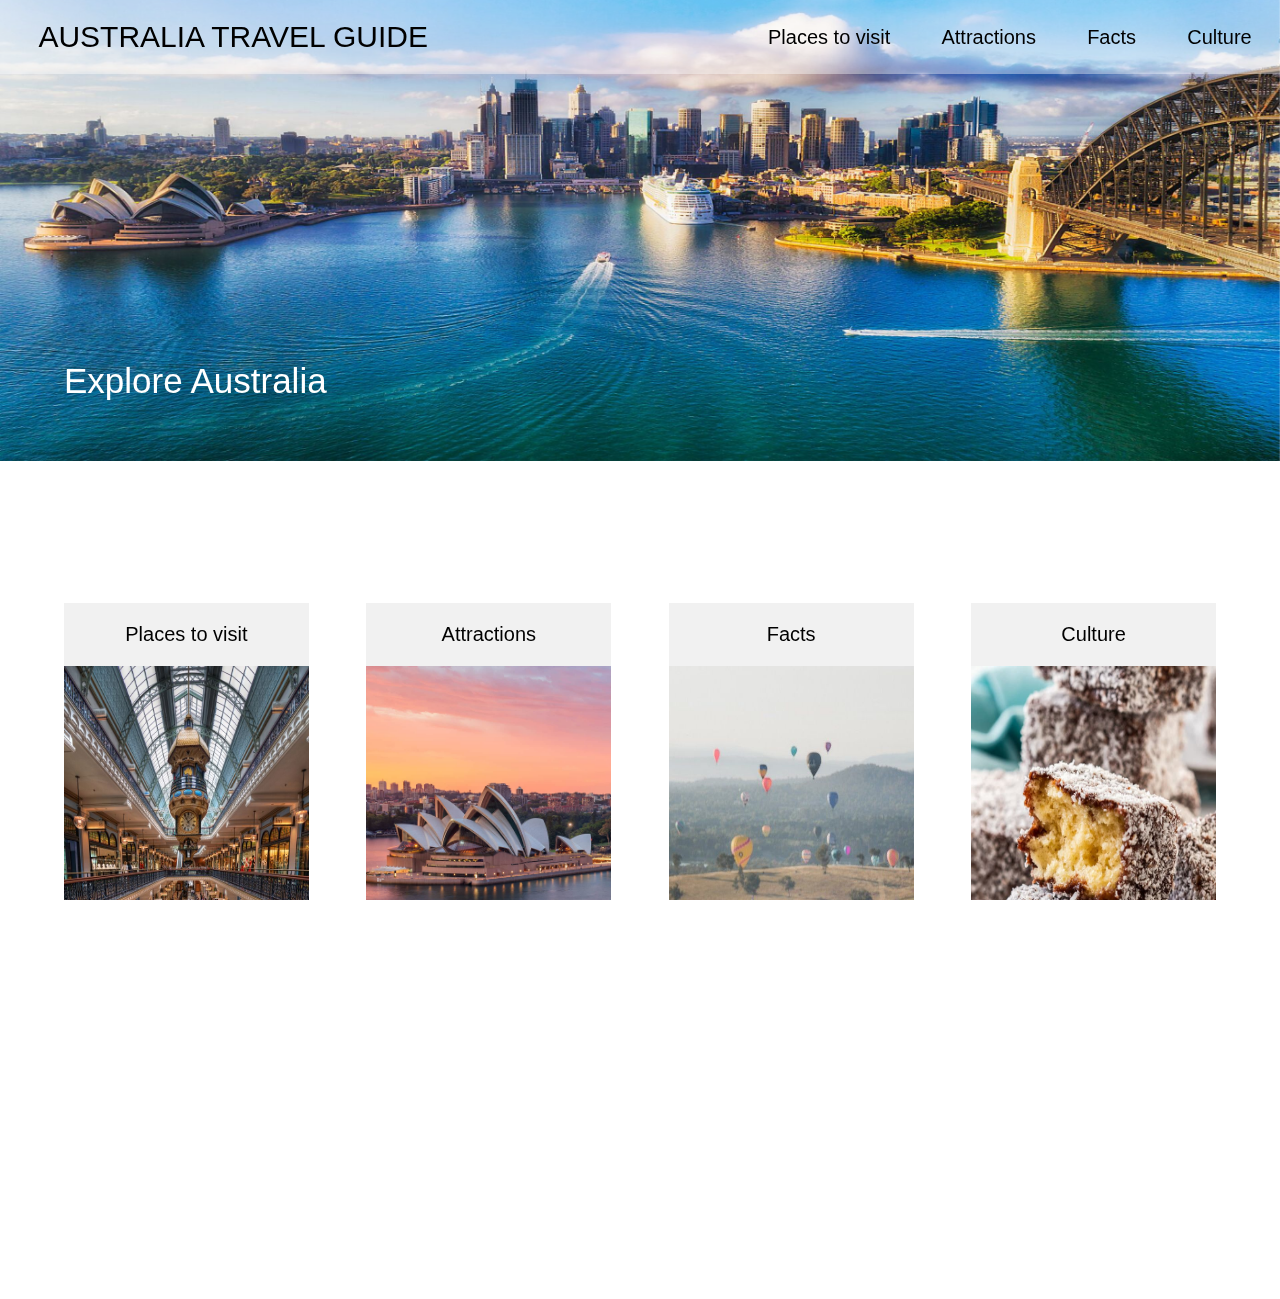
<file: Australian-Travel-Guide-main/Australian-Travel-Guide-main/index.html>
<!DOCTYPE html>
<html lang="en">
  <head>
    <meta charset="UTF-8" />
    <meta http-equiv="X-UA-Compatible" content="IE=edge" />
    <meta name="viewport" content="width=device-width, initial-scale=1.0" />
    <link href="css/index.css" rel="stylesheet" type="text/css" />
    <link rel="icon" type="image/png" href="assets/kang.png" />
    <title>Australia Travel Guide</title>
  </head>
  <body>
    <header>
      <!-- navigasjonsbar -->
      <nav>
        <h1 id="nav-header"><a href="index.html">AUSTRALIA TRAVEL GUIDE</a></h1>
        <ul class="nav-container">
          <li class="nav-link">
            <a href="placestovisit.html">Places to visit</a>
          </li>
          <li class="nav-link">
            <a href="attractions.html">Attractions</a>
          </li>
          <li class="nav-link">
            <a href="facts.html">Facts</a>
          </li>
          <li class="nav-link">
            <a href="culture.html">Culture</a>
          </li>
        </ul>
      </nav>

      <!-- header-bildet og overskrift -->
      <img id="header-image" alt="Header Image" src="assets/header-img.jpeg" />
      <h2 id="bottom-header">Explore Australia</h2>
    </header>

    <!-- bildegalleri med linker til hver av sidene -->
    <section class="box-section">
      <div class="box" id="box-1">
        <a href="placestovisit.html">
          <p class="img-gallery-txt">Places to visit</p>
          <img
            class="img-gallery"
            src="assets/image-1.jpeg"
            alt="Places to visit Image"
          />
        </a>
      </div>
      <div class="box" id="box-2">
        <a href="attractions.html">
          <p class="img-gallery-txt">Attractions</p>
          <img
            class="img-gallery"
            src="assets/image-3.jpeg"
            alt="Attractions Image"
        /></a>
      </div>
      <div class="box" id="box-3">
        <a href="facts.html">
          <p class="img-gallery-txt">Facts</p>
          <img
            class="img-gallery"
            src="assets/kangaroo3.jpeg"
            alt="Facts Image"
        /></a>
      </div>
      <div class="box" id="box-4">
        <a href="culture.html">
          <p class="img-gallery-txt">Culture</p>
          <img
            class="img-gallery"
            src="assets/Traditional-Lamingtons-5.jpeg"
            alt="Culture Image"
        /></a>
      </div>
    </section>



    <!-- footer med ikoner for sosiale media -->
    <footer>
      <div class="footer-container">
        <div class="icon-container">
          <img
            class="social-icon"
            alt="Snapchat"
            src="assets/snapchat-icon.png"
          />
          <img
            class="social-icon"
            alt="Twitter"
            src="assets/twitter-icon.png"
          />
          <img
            class="social-icon"
            alt="Facebook"
            src="assets/facebook-icon.png"
          />
          <img
            class="social-icon"
            alt="Instagram"
            src="assets/insta-icon.png"
          />
        </div>
        <p id="footer-text">AustraliaTravelGuide</p>
      </div>
    </footer>
  </body>
</html>
</file>
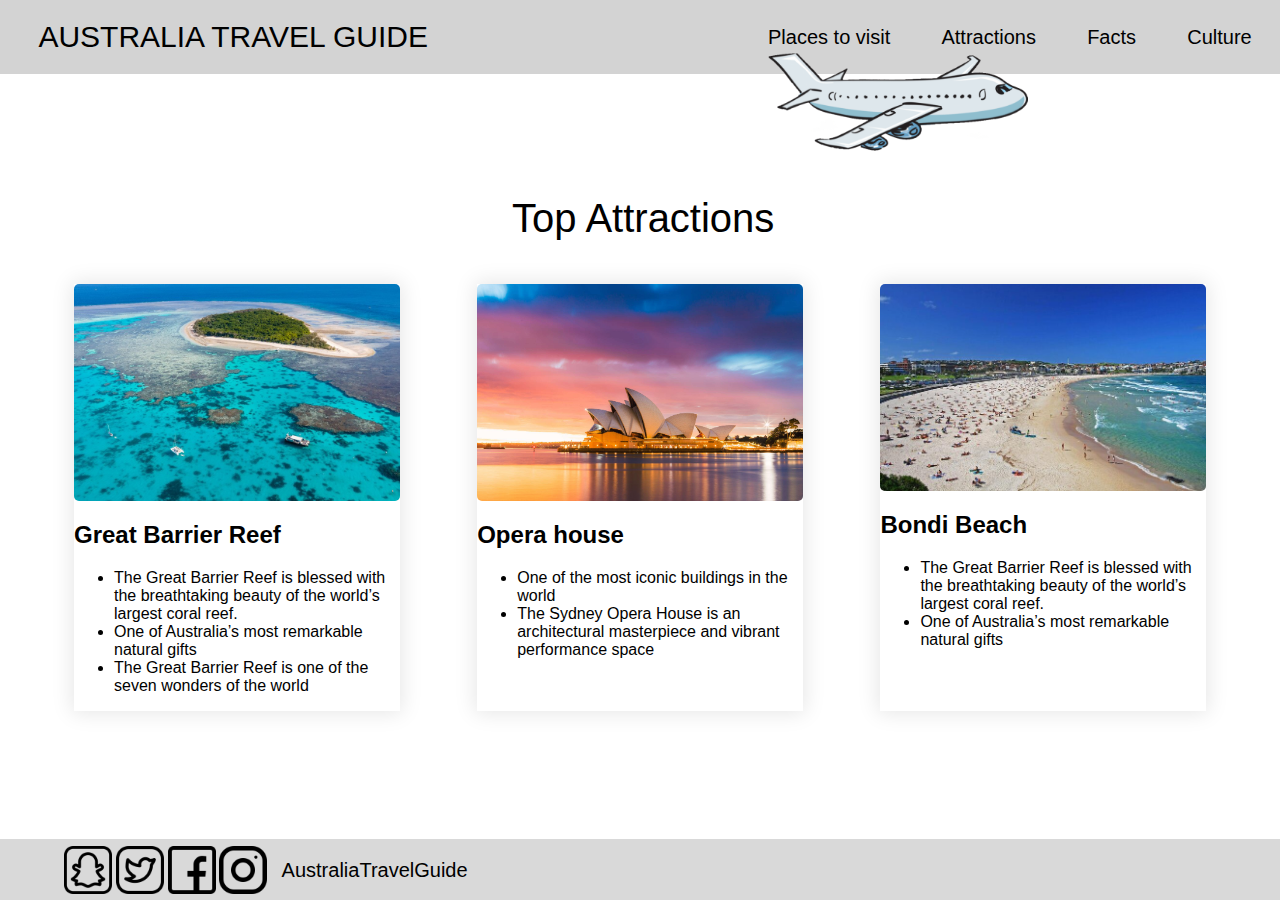
<file: Australian-Travel-Guide-main/Australian-Travel-Guide-main/attractions.html>
<!DOCTYPE html>
<html lang="en">
  <head>
    <title>Culture</title>
    <link rel="stylesheet" type="text/css" href="css/attractions.css" />
    <link rel="shortcut icon" type="image/png" href="assets/kang.png" />
  </head>

  <body>
    <header>
      <!--Starten av navigasjonsbar!-->
      <nav>
        <h1 id="nav-header"><a href="index.html">AUSTRALIA TRAVEL GUIDE</a></h1>
        <ul class="nav-container">
          <li class="nav-link">
            <a href="placestovisit.html">Places to visit</a>
          </li>
          <li class="nav-link">
            <a href="attractions.html">Attractions</a>
          </li>
          <li class="nav-link">
            <a href="facts.html">Facts</a>
          </li>
          <li class="nav-link">
            <a href="culture.html">Culture</a>
          </li>
        </ul>
      </nav>
    </header>
    <!-- fly animasjon-->
    <div class="animation">
      <img id="plane" src="assets/fly.png" alt="fly" />
    </div>

    <!--heading-->
    <h1 id="attractions-h1">Top Attractions</h1>

    <!-- seksjon med attraksjoner-->
    <section class="box-section">
      <div class="box" id="box-1">
        <img class="image" src="assets/Lady.jpg" alt="The great Barrier" />
        <h2>Great Barrier Reef</h2>
        <ul>
          <li>
            The Great Barrier Reef is blessed with the breathtaking beauty of
            the world’s largest coral reef.
          </li>
          <li>One of Australia’s most remarkable natural gifts</li>
          <li>
            The Great Barrier Reef is one of the seven wonders of the world
          </li>
        </ul>
      </div>

      <div class="box" id="box-2">
        <img class="image" src="assets/OperaHouse.jpg" alt="Opera House" />
        <h2>Opera house</h2>
        <ul>
          <li>One of the most iconic buildings in the world</li>
          <li>
            The Sydney Opera House is an architectural masterpiece and vibrant
            performance space
          </li>
        </ul>
      </div>
      <div class="box" id="box-3">
        <img class="image" src="assets/bondibeach.jpg" alt="Bondi Beach" />
        <h2>Bondi Beach</h2>
        <ul>
          <li>
            The Great Barrier Reef is blessed with the breathtaking beauty of
            the world’s largest coral reef.
          </li>
          <li>One of Australia’s most remarkable natural gifts</li>
        </ul>
      </div>
    </section>
    <!--Starten av Sosiale medier Iconer-->
    <footer>
      <div class="footer-container">
        <div class="icon-container">
          <img
            class="social-icon"
            alt="Snapchat"
            src="assets/snapchat-icon.png"
          />
          <img
            class="social-icon"
            alt="Twitter"
            src="assets/twitter-icon.png"
          />
          <img
            class="social-icon"
            alt="Facebook"
            src="assets/facebook-icon.png"
          />
          <img
            class="social-icon"
            alt="Instagram"
            src="assets/insta-icon.png"
          />
        </div>
        <p id="footer-text">AustraliaTravelGuide</p>
      </div>
    </footer>
    <!--Slutten av Sosiale medier Iconer-->
  </body>
</html>
</file>
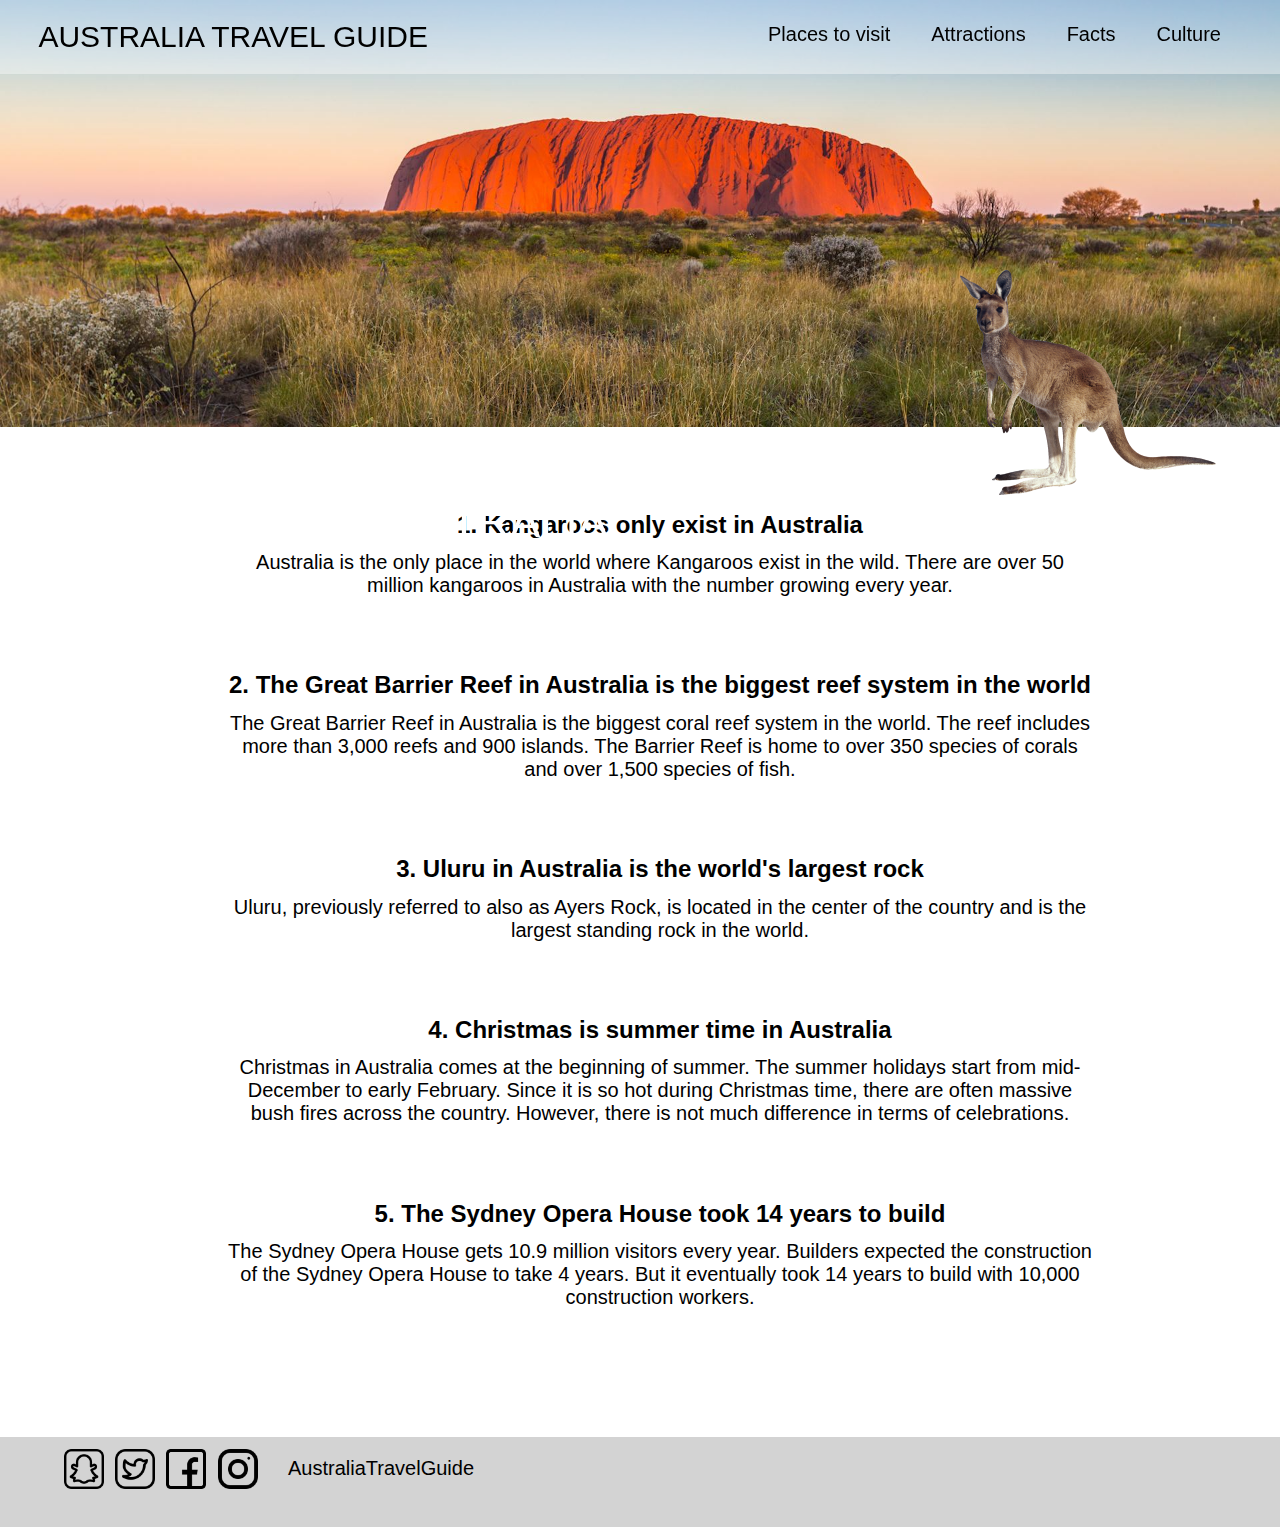
<file: Australian-Travel-Guide-main/Australian-Travel-Guide-main/facts.html>
<!DOCTYPE html>
<html lang="en">
  <head>
    <meta charset="UTF-8" />
    <meta http-equiv="X-UA-Compatible" content="IE=edge" />
    <meta name="viewport" content="width=device-width, initial-scale=1.0" />
    <title>Facts</title>

    <link rel="stylesheet" href="css/facts.css" type="text/css" />
    <link rel="icon" type="image/gif" href="assets/kang.png" />
  </head>

  <body>
    <!-- Her er headeren med navigasjonsbar, forsidebilde og overskrift-->
    <header>
      <nav>
        <h1 id="nav-header"><a href="index.html">AUSTRALIA TRAVEL GUIDE</a></h1>
        <ul class="nav-container">
          <li class="nav-link">
            <a href="placestovisit.html">Places to visit</a>
          </li>
          <li class="nav-link">
            <a href="attractions.html">Attractions</a>
          </li>
          <li class="nav-link">
            <a href="facts.html">Facts</a>
          </li>
          <li class="nav-link">
            <a href="culture.html">Culture</a>
          </li>
        </ul>
      </nav>

      <img
        class="header-image"
        src="assets/Australia-uluru.jpeg"
        alt="bakgrunnen--"
      />
      <h2 class="bottom-header">FACTS ABOUT AUSTRALIA</h2>
    </header>

    <!-- Dette er kengaruen jeg har lagt animasjon på -->
    <img src="assets/kangaroo-fact-site.webp" class="Kangaroo" alt="kangaroo" />

    <!--Her har vi listen med fakta om Australia-->
    <ol>
      <!--Jeg har valgt å legge tallene i selve skriften (etter hjelp fra Aleksander), fordi vi ikke fikk til å sentrere tallene i ordnet liste-->
      <li>1. Kangaroos only exist in Australia</li>
      <li class="Paragraph">
        Australia is the only place in the world where Kangaroos exist in the
        wild. There are over 50 million kangaroos in Australia with the number
        growing every year.
      </li>

      <li>
        2. The Great Barrier Reef in Australia is the biggest reef system in the
        world
      </li>
      <li class="Paragraph">
        The Great Barrier Reef in Australia is the biggest coral reef system in
        the world. The reef includes more than 3,000 reefs and 900 islands. The
        Barrier Reef is home to over 350 species of corals and over 1,500
        species of fish.
      </li>

      <li>3. Uluru in Australia is the world's largest rock</li>
      <li class="Paragraph">
        Uluru, previously referred to also as Ayers Rock, is located in the
        center of the country and is the largest standing rock in the world.
      </li>

      <li>4. Christmas is summer time in Australia</li>
      <li class="Paragraph">
        Christmas in Australia comes at the beginning of summer. The summer
        holidays start from mid-December to early February. Since it is so hot
        during Christmas time, there are often massive bush fires across the
        country. However, there is not much difference in terms of celebrations.
      </li>

      <li>5. The Sydney Opera House took 14 years to build</li>
      <li class="Paragraph">
        The Sydney Opera House gets 10.9 million visitors every year. Builders
        expected the construction of the Sydney Opera House to take 4 years. But
        it eventually took 14 years to build with 10,000 construction workers.
      </li>
    </ol>

    <!--Vi har brukt den samme footeren på alle sidene i løsningen vår for å skape et helhetlig uttrykk-->
    <footer>
      <div class="footer-container">
        <div class="icon-container">
          <img
            class="social-icon"
            alt="Snapchat"
            src="assets/snapchat-icon.png"
          />
          <img
            class="social-icon"
            alt="Twitter"
            src="assets/twitter-icon.png"
          />
          <img
            class="social-icon"
            alt="Facebook"
            src="assets/facebook-icon.png"
          />
          <img
            class="social-icon"
            alt="Instagram"
            src="assets/insta-icon.png"
          />
        </div>
        <p id="footer-text">AustraliaTravelGuide</p>
      </div>
    </footer>
  </body>
</html>
</file>
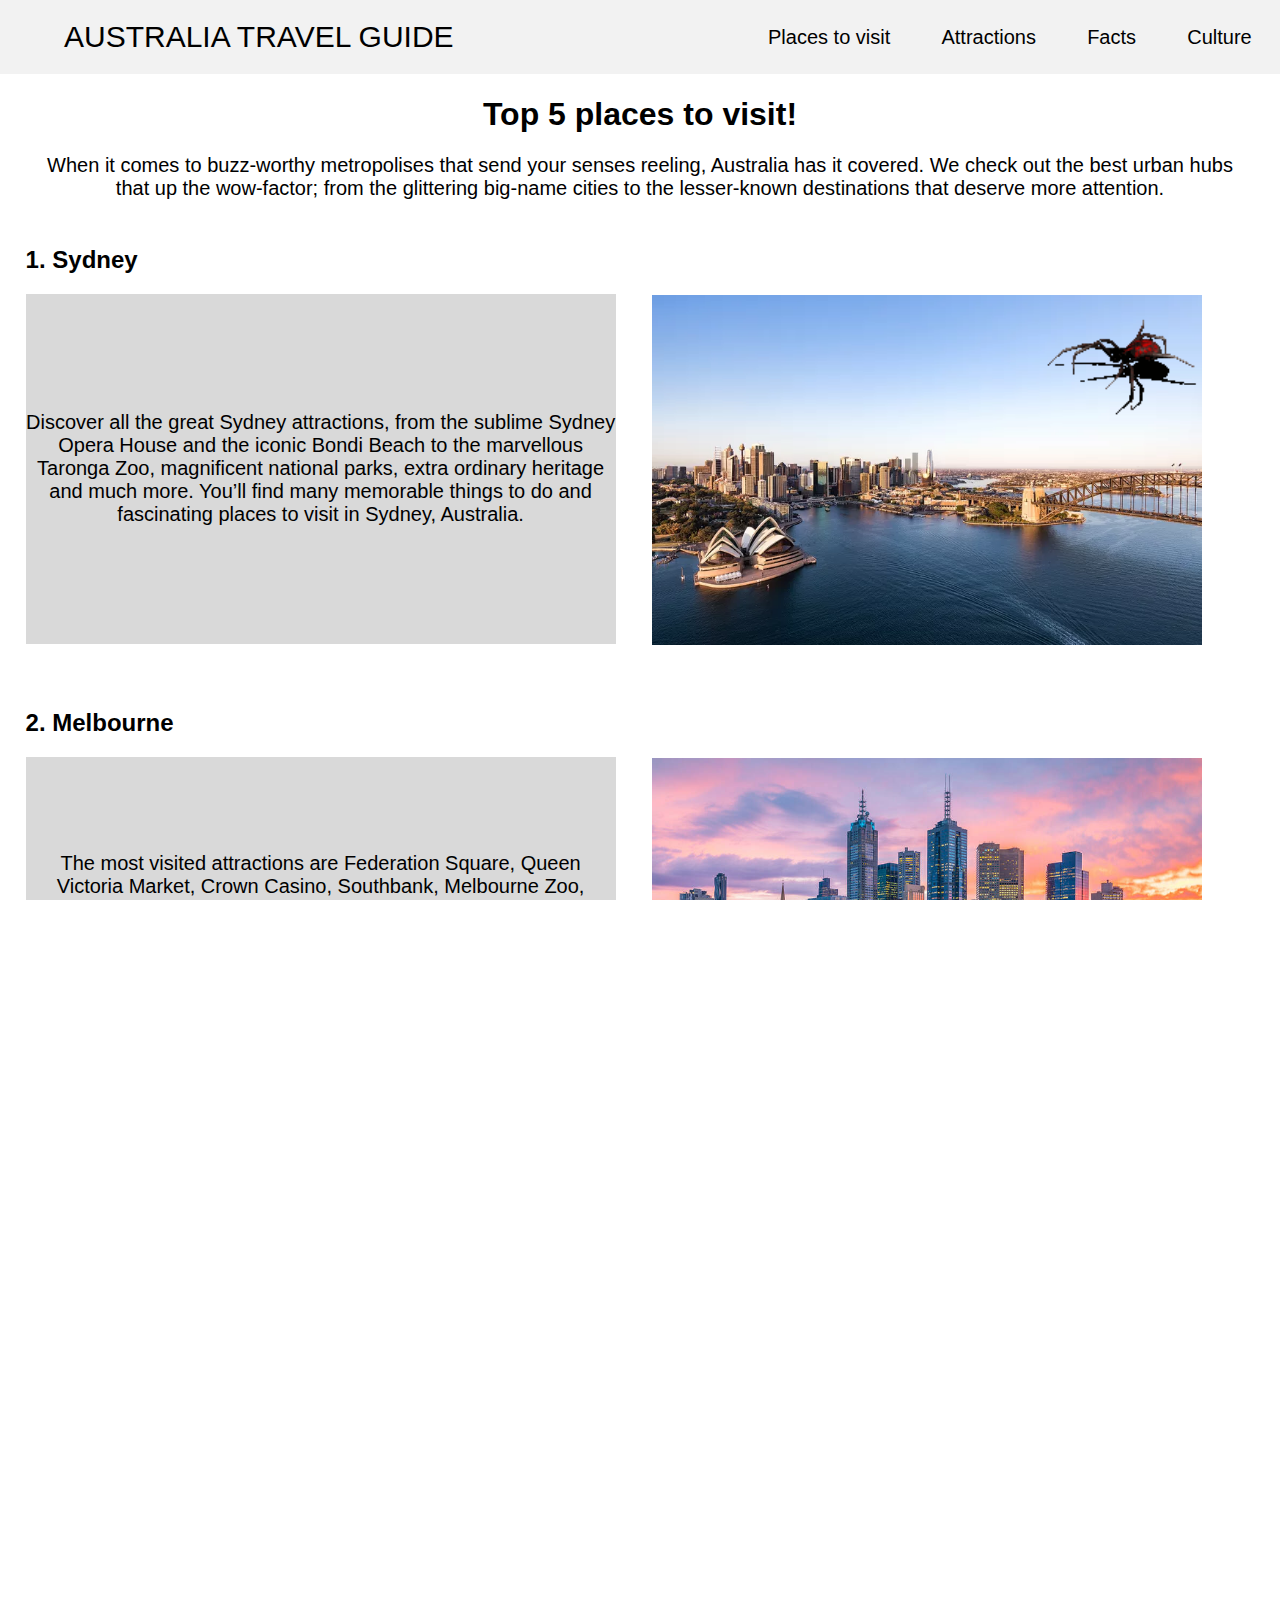
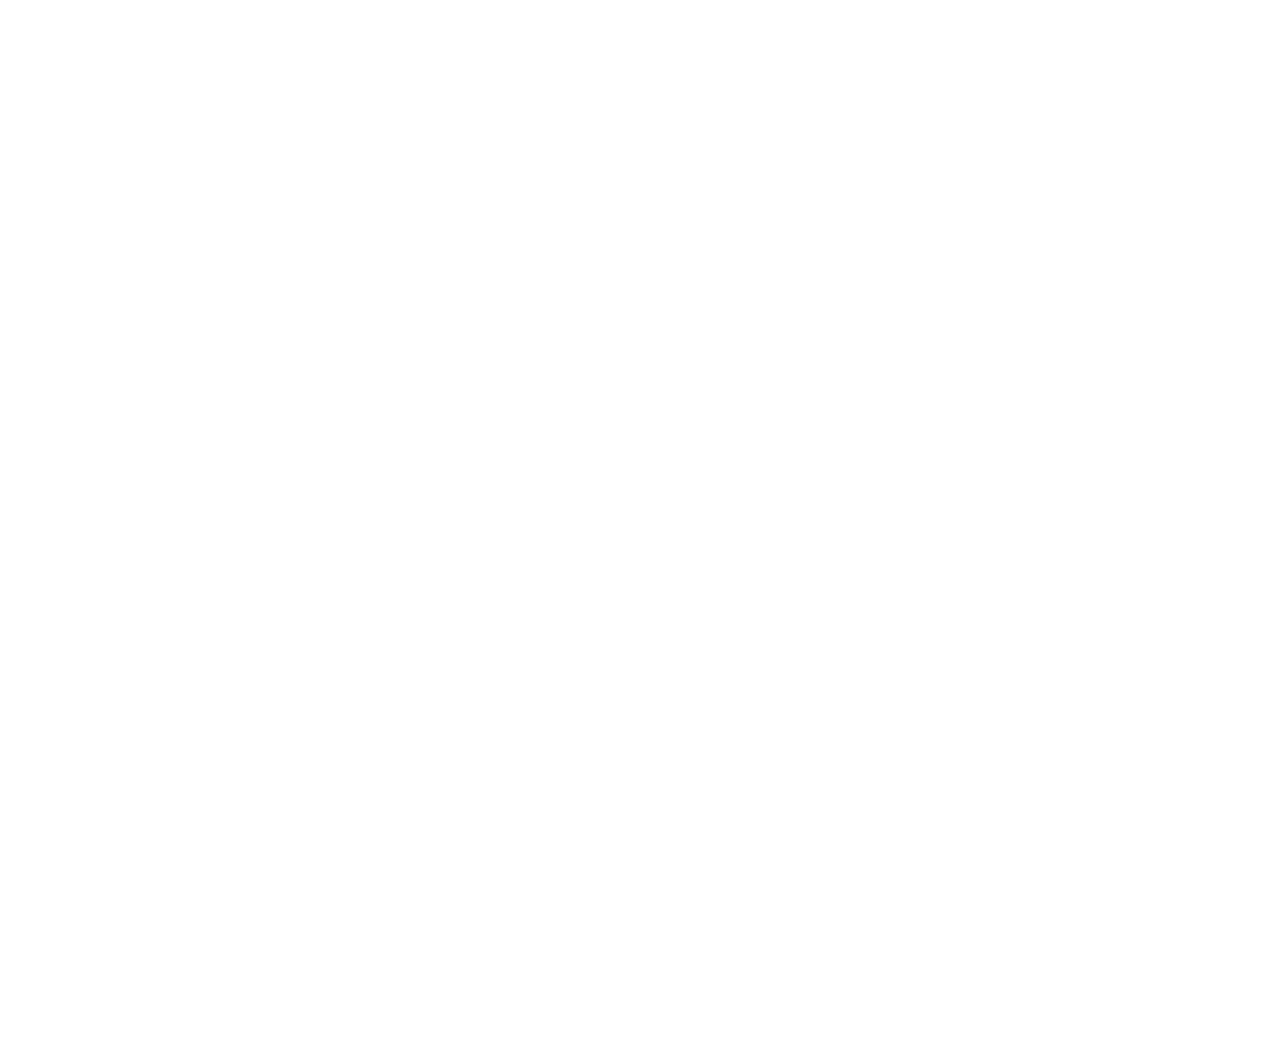
<file: Australian-Travel-Guide-main/Australian-Travel-Guide-main/placestovisit.html>
<!DOCTYPE html>
<html lang="en">
<head>
    <meta charset="UTF-8">
    <meta http-equiv="X-UA-Compatible" content="IE=edge">
    <meta name="viewport" content="width=device-width, initial-scale=1.0">
    <title>Places to visit</title>
    <link rel="stylesheet" href="css/placestovisit.css" type="text/css">
    <link rel="icon" type="image/png" href="assets/kang.png" />
</head>
<body>
    <header>
      <nav>
        <h1 id="nav-header"><a href="index.html">AUSTRALIA TRAVEL GUIDE</a></h1>
        <ul class="nav-container">
          <li class="nav-link">
            <a href="placestovisit.html">Places to visit</a>
          </li>
          <li class="nav-link">
            <a href="attractions.html">Attractions</a>
          </li>
          <li class="nav-link">
            <a href="facts.html">Facts</a>
          </li>
          <li class="nav-link">
            <a href="culture.html">Culture</a>
          </li>
        </ul>
      </nav>
        </header>
        <div>
            <h1 id="Heading">
                Top 5 places to visit!
            </h1>
            <p id="Intro-text">
                When it comes to buzz-worthy metropolises that send your senses reeling,
                Australia has it covered. We check out the best urban hubs <br> that up the wow-factor; 
                from the glittering big-name cities to the lesser-known destinations that deserve more attention.
            </p>
        </div> 

   <!-- animasjonsgif -->
    <img id="animation-box" src="assets/24Rx.gif" alt="spider gif animation" />

 <!-- flexbox container med paragrafer og bilder av hver av byene -->
       <div class="container">
            <div class="Sydney"> 
                <div>
                    <div id="sub-heading">
                        <h2>1. Sydney</h2>
                    </div>
            
                    <p class="Text">
                        Discover all the great Sydney attractions, from the sublime Sydney 
                        Opera House and the iconic Bondi Beach to the marvellous Taronga Zoo,
                        magnificent national parks, extra ordinary heritage and much more. You’ll 
                        find many memorable things to do and fascinating places to visit in Sydney, Australia.
                    </p>
                </div>
                
                    <img id="image-sydney" src="assets/Sydney.JPEG" alt="image of Sydney">
                
            </div>
            <div class="Melbourne">
                <div>
                    <h2>2. Melbourne</h2>
                    <p class="Text">
                        The most visited attractions are Federation Square, Queen Victoria Market,
                        Crown Casino, Southbank, Melbourne Zoo, Melbourne Aquarium, Docklands, National
                        Gallery of Victoria, Melbourne Museum, Melbourne Observation Deck, Arts Centre 
                        Melbourne, and the Melbourne Cricket Ground. Luna Park, a theme park modelled 
                        on New York's Coney Island and Seattle's Luna Park, is also a popular destination for visitors.
                    </p>
                </div>
                
                    <img id="image-melbourne" src="assets/melbourne.JPEG" alt="image of Melbourne">
                
            </div>
            <div class="Gold-coast">
                <Div>
                    <h2>3. Gold Coast</h2>
              
                    <p class="Text">
                        YEP. JUST SURF, SAND, SUN... And theme parks, lush rainforests, pristine waterways
                        , 30+ golf courses, music festivals, art shows, endless restaurants, shopping meccas,
                        scuba diving, sporting events, whale watching – you get the big picture?!
                    </p>
                </Div>
                    <img id="image-gold-coast" src="assets/GoldCoast.JPEG" alt="Img of Gold Coast">
        </div>
        <div class="Brisbane">
            <div>
                <h2>4. Brisbane</h2>
                <p class="Text">
                    There is no shortage of major attractions to visit and explore in Brisbane.
                    Across the river from the CBD, South Bank is home to our Cultural Centre with <br>
                    world-class galleries and entertainment. Experience world-class sporting events 
                    at The Gabba or Suncorp Stadium, or get the adrenaline pumping with a Story Bridge 
                    Adventure climb.
                </p>
            </div>
                <img id="image-brisbane" src="assets/Brisbane.JPEG" alt="Img of Brisbane">
        </div>
        <div class="Perth">
            <div>
                <h2>5. Perth</h2>
                <p class="Text">
                    Things to do in Perth range from sightseeing, encountering wildlife, learning 
                    about Aboriginal culture, to having aquatic fun and desert adventures. Perth attractions 
                    and activities are sure to provide something for everyone during their stay in this sunniest 
                    capital of Western Australia.
                </p> 
            </div>
                <img id="image-perth" src="assets/Perth.JPEG" alt="Img of Perth">
        </div>
    </div>
<!-- Footer -->
    <footer>
        <div class="footer-container">
            <div class="icon-container">
                <img class="social-icon" alt="Snapchat" src="assets/snapchat-icon.png">
                <img class="social-icon" alt="Twitter" src="assets/twitter-icon.png">
                <img class="social-icon" alt="Facebook" src="assets/facebook-icon.png">
                <img class="social-icon" alt="Instagram" src="assets/insta-icon.png">
                
            </div>
            <p id="footer-text">AustraliaTravelGuide</p>
        </div>
    </footer>                  
</body>
</html>
</file>
<file: Australian-Travel-Guide-main/Australian-Travel-Guide-main/css/index.css>
/* homepage */

html,
body {
  font-family: Arial, Helvetica, sans-serif;
  height: 100vh;
  margin: 0 auto;
  overflow-x: hidden;
}

/* header image */
header {
  height: 67vh;
}

#header-image {
  position: relative;
  top: -18%;
  height: 55vh;
  width: 100%;
  z-index: -2;
}

/* nav bar */
nav {
  display: flex;
  flex-direction: row;
  justify-content: space-between;
  z-index: 1;
  background-color: rgba(255, 255, 255, 0.4);
}

#nav-header {
  font-weight: 100;
  margin-left: 3%;
  font-size: 30px;
}

/* hele nav-baren */
.nav-container {
  display: flex;
  flex-direction: row;
  width: 40%;
  gap: 10%;
}

/*  individuelle linker */
.nav-link {
  display: flex;
  align-items: center;
  justify-content: center;
  text-decoration: none;
  color: #0000;
  text-align: center;
  list-style: none;
  transition: 1s;
  font-size: 20px;
}

.nav-link:hover {
  color: #7f7e7e;
  text-decoration: underline;
  transition: 0.5s;
  transform: scale(1.2);
}

#bottom-header {
  position: relative;
  z-index: 1;
  top: -40%;
  left: 5%;
  color: white;
  font-size: 35px;
  font-weight: 100;
}

nav a {
  text-decoration: none;
  color: #000;
}

.box-section {
  display: flex;
  flex-direction: row;
  justify-content: space-between;
  align-items: center;
  width: 90%;
  margin: 0 auto;
  gap: 5%;
  margin-bottom: 0, 5%;
}

.box {
  width: 30%;
  height: 50vh;
  background-color: #f1f1f1;
  margin-bottom: 4%;
  cursor: pointer;
  transition: 1s;
  
}

.box a, .box a:visited {
  text-decoration: none;
  color: #000;
}


.box:hover {
  transform: scale(1.1);
  transition: 1s;
}

.img-gallery-txt {
  text-align: center;
  font-size: 20px;
}

.img-gallery {
  width: 100%;
  height: 100%;
}

/* footer */
footer {
  width: 100%;
  height: 8vh;
  position: relative;
  bottom: 0;
  background-color: #f2f2f2;
}

.footer-container {
  display: flex;
  flex-direction: row;
  margin-left: 5%;
  align-items: center;
  gap: 5%;
  width: 100%;
  margin-top: 10%;
}

.icon-container {
  display: flex;
  flex-direction: row;
  gap: 7%;
}

.social-icon {
  width: 40px;
  height: 40px;
}

#footer-text {
  text-align: center;
  font-size: 20px;
}

/* Animaasjon av en edderkopp som beveger seg over siden */

@keyframes slide {
  0% {
    transform: translateX(100%);
  }
  50% {
    transform: translateX(50%);
    left: 50%;
  }
  100% {
    transform: translateX(0%);
    left: -30%;
  }
}

#animation-box {
  position: absolute;
  z-index: 5;
  left: 80%;
  width: 200px;
  animation: slide 3s ease-in-out forwards infinite;
}
</file>
<file: Australian-Travel-Guide-main/Australian-Travel-Guide-main/css/attractions.css>
/*Starten av body*/
html,
body {
  font-family: Arial, Helvetica, sans-serif;
  height: 100vh;
  margin: 0 auto;
  overflow-x: hidden;
}
/*Slutten av body*/

/*Starten av navigasjonsbar*/
nav {
  display: flex;
  flex-direction: row;
  justify-content: space-between;
  z-index: 1;
  background-color: #d9d9d9;
}

#nav-header {
  font-weight: 100;
  margin-left: 3%;
  font-size: 30px;
}

.nav-container {
  display: flex;
  flex-direction: row;
  width: 40%;
  gap: 10%;
}

.nav-link {
  display: flex;
  align-items: center;
  justify-content: center;
  text-decoration: none;
  color: black;
  text-align: center;
  list-style: none;
  transition: 1s;
  font-size: 20px;
}

nav a {
  text-decoration: none;
  color: black;
  font-weight: 100;
}

.nav-link:hover {
  text-decoration: underline;
  transition: 0.5s;
  transform: scale(1.2);
  cursor: pointer;
  transition: all 1s ease-in-out;
}

/*Slutten av navigasjons-bar*/

nav {
  display: flex;
  flex-direction: row;
  justify-content: space-between;
  z-index: 1;
  background-color: lightgray;
}

#nav-header {
  font-weight: 100;
  margin-left: 3%;
  font-size: 30px;
  
}

/* hele nav-baren */
.nav-container {
  display: flex;
  flex-direction: row;
  width: 40%;
  gap: 10%;
}

/*  individuelle linker */
.nav-link {
  display: flex;
  align-items: center;
  justify-content: center;
  text-decoration: none;
  color: #0000;
  text-align: center;
  list-style: none;
  transition: 1s;
  font-size: 20px;
}

.nav-link:hover {
  color: #7f7e7e;
  text-decoration: underline;
  transition: 0.5s;
  transform: scale(1.2);
}


		
.container{
  width: 100%;
  padding: 20px;
  margin: 100px auto;	 
  display: flex;
  flex-direction: row;
  justify-content: center;
}


.box{
  width: 350px;
  margin: 0 10px;
  box-shadow: 0 0 20px 2px rgba(0, 0, 0, .1);
  transition: 1s;
}
.box img{
  display: block;
  width:100%;
  border-radius: 5px;
  
}
.box:hover{
  transform: scale(1.3);
  z-index: 2;
}

/* Footer */

footer {
  width: 100%;
  height: 8vh;
  position: relative;
  bottom: 0;
  background-color: lightgray;
}

.footer-container {
  display: flex;
  flex-direction: row;
  margin-left: 5%;
  align-items: center;
  gap: 5%;
  width: 40%;
  margin-top: 16.4%;
}

.icon-container {
  display: flex;
  flex-direction: row;
  gap: 7%;
}

.social-icon {
  width: 40px;
  height: 40px;
}

.footer-text {
  text-align: center;
  font-size: 20px;
}

.box-section {
  flex-direction: row;
  display: flex;
  justify-content: space-evenly;
  width: 90%;
  margin: 0 auto;
  gap: 5%;
  margin-bottom: 1%;
  margin-top: 10%;
}

.images:hover {
  transform: scale(1.1);
  transition: 1s;
}

#image-text {
  text-align: center;
  font-size: 25px;
}

.image {
  width: 100%;
}
#attractions-h1 {
  position: relative;
  left: 40%;
  top: 10%;
  font-style: normal;
  font-weight: 400;
  font-size: 40px;
  line-height: 55px;
  display: flex;
  align-items: center;
  text-align: center;
  color: #000000;
}

/* fly animasjon */
.animation {
  position: absolute;
  top: -10%;
  height: 10%;
  margin: 10%;
  width: 37%;
  left: 50%;
}

#plane{
  height: 150%;
  animation-name: flyingplane;
  animation-duration: 6s;
  animation-fill-mode: forwards;
}


  @keyframes flyingplane {

  0%{
      right: 0%;
      transform: rotateY(0deg);
  }

  50%{
      right: 85%;
  } 
  
  90%{
      right: 100%;
      transform: rotateY(180deg)
  }

  100%{
      right: 0;
      transform: rotateY(180deg);
  }
  
}


/*Starten av Footer med Sosiale medier ikoner */
footer {
  width: 100%;
  height: 8vh;
  position: relative;
  bottom: 0;
  background-color: #d9d9d9;
}

.footer-container {
  display: flex;
  flex-direction: row;
  margin-left: 5%;
  align-items: center;
  width: 100%;
  margin-top: 10%;
  gap: 2%;
}

.icon-container {
  display: flex;
  flex-direction: row;
  align-items: center;
  width: 15%;
  gap: 2%;
}

.social-icon {
  width: 25%;
  height: 25%;
}

#footer-text {
  font-size: 20px;
}
/*Slutten av Footer med Sosiale medier ikoner */
</file>
<file: Australian-Travel-Guide-main/Australian-Travel-Guide-main/css/facts.css>
html,
body {
  background-color: white;
  font-family: Arial, Helvetica, sans-serif;
  height: 100vh;
  margin: 0 auto;
  align-items: center;
}

nav {
  display: flex;
  position: fixed;
  width: 100%;
  flex-direction: row;
  justify-content: space-between;
  z-index: 1;
  background-color: rgba(255, 255, 255, 0.4);
}

#nav-header {
  font-weight: 100;
  margin-left: 3%;
  font-size: 30px;
}

/* hele nav-baren */
.nav-container {
  display: flex;
  flex-direction: row;
  width: 40%;
  gap: 5%;
}

/*  individuelle linker */
.nav-link {
  display: flex;
  margin-right: 3%;
  align-items: center;
  justify-content: center;
  text-decoration: none;
  color: #0000;
  text-align: center;
  list-style: none;
  transition: 1s;
  font-size: 20px;
}

nav a {
  text-decoration: none;
  color: black;
  font-weight: 100;
}

/*Hover effekt p책 linkene i navigasjonsbaren*/
.nav-link:hover {
  color: #7f7e7e;
  text-decoration: underline;
  transition: 0.5s;
  transform: scale(1.2);
}

/*Forsidebildet*/
.header-image {
  position: relative;
  width: 100%;
  margin-bottom: 5%;
}

/*Overskriften p책 forsidebildet*/
.bottom-header {
  position: absolute;
  bottom: 35%;
  margin-left: 3%;
  z-index: 1;

  font-family: Arial, Helvetica, sans-serif;
  font-weight: 500;
  font-size: 45px;
  color: white;
}

/*Dette er kenguruen jeg har lagt til en animasjon p책*/
.Kangaroo {
  width: 20%;
  position: absolute;
  right: 5%;
  top: 30%;

  animation-name: KangarooJump;
  animation-duration: 2s;
  animation-iteration-count: infinite;
  animation-timing-function: linear;
  animation-direction: alternate;
}

/*Den er animert slik at det ser ut som den hopper opp og ned*/
@keyframes KangarooJump {
  0% {
    top: 30%;
  }

  50% {
    top: 15%;
  }

  100% {
    top: 30%;
  }
}

/*Her er listen med fakta om Australia*/
ol {
  text-align: center;
  list-style: none;
}

li {
  font-weight: 600;
  font-size: 24px;
  margin-bottom: 1%;
}

.Paragraph {
  font-weight: 300;
  font-size: 20px;
  padding-left: 15%;
  padding-right: 15%;
  margin-bottom: 6%;
}

/*Her er footeren nederst p책 nettsiden*/
footer {
  width: 100%;
  height: 10vh;
  position: relative;
  bottom: 0;
  background-color: lightgray;
}

.footer-container {
  display: flex;
  flex-direction: row;
  margin-left: 5%;
  align-items: center;
  gap: 5%;
  width: 100%;
  margin-top: 10%;
}

.icon-container {
  display: flex;
  flex-direction: row;
  gap: 7%;
}

.social-icon {
  width: 40px;
  height: 40px;
}

#footer-text {
  text-align: center;
  font-size: 20px;
}
</file>
<file: Australian-Travel-Guide-main/Australian-Travel-Guide-main/css/placestovisit.css>
html,
body {
  font-family: Arial, Helvetica, sans-serif;
  height: 100vh;
  margin: 0 auto;
  overflow-x: hidden;
}

/* navigasjonsbar */
nav {
  display: flex;
  flex-direction: row;
  justify-content: space-between;
  z-index: 1;
  background-color: #f2f2f2;
}

#nav-header {
  font-weight: 100;
  margin-left: 5%;
  font-size: 30px;
}

.nav-container {
  display: flex;
  flex-direction: row;
  width: 40%;
  gap: 10%;
}

/*  Individuelle linker */
.nav-link {
  display: flex;
  align-items: center;
  justify-content: center;
  text-decoration: none;
  color: #0000;
  text-align: center;
  list-style: none;
  transition: 1s;
  font-size: 20px;
}
nav a {
  text-decoration: none;
  color: black;
  font-weight: 100;
}

.nav-link:hover {
  color: #7f7e7e;
  text-decoration: underline;
  transition: 0.5s;
  transform: scale(1.2);
}

/* Hovedoverskrift */
#Heading {
  text-align: center;
}

/*Intro tekst*/
#Intro-text {
  text-align: center;
  margin: 1%;
  font-size: 20px;
}

/*container for alle flexboksene*/
.Container {
  display: flex;
  flex-direction: row;
  flex-wrap: wrap;
  margin: 0%;
}

/*flexboks for de individuelle tekst og bilde for byene*/
.Sydney,
.Melbourne,
.Gold-coast,
.Brisbane,
.Perth {
  display: flex;
  margin: 2%;
}

/*bilder med animasjon*/
#image-sydney {
  width: 550px;
  height: 350px;
  margin-left: 3%;
  margin-top: 69px;
  display: flex;
  transition: 1s;
}

#image-melbourne,
#image-gold-coast,
#image-brisbane,
#image-perth {
  width: 550px;
  height: 350px;
  margin-left: 3%;
  margin-top: 69px;
  display: flex;
  transition: 1s;
}

#image-sydney:hover,
#image-melbourne:hover,
#image-gold-coast:hover,
#image-brisbane:hover,
#image-perth:hover {
  transform: scale(1.2);
  transition: 0.5s;
}

/*Tekst boks med fade in animasjon */
.Text {
  display: flex;
  background-color: #d9d9d9;
  height: 350px;
  width: 590px;
  font-size: 20px;
  text-align: center;
  align-items: center;
  animation: fadeIn 5s;
}

@keyframes fadeIn {
  0% {
    opacity: 0;
  }
  100% {
    opacity: 1;
  }
}

/*Footer*/

footer {
  width: 100%;
  height: 11vh;
  position: relative;
  bottom: 0;
  background-color: lightgray;
}
.footer-container {
  display: flex;
  flex-direction: row;
  margin-left: 5%;
  align-items: center;
  gap: 5%;
  width: 100%;
  margin-top: 0%;
}

.icon-container {
  display: flex;
  flex-direction: row;
  gap: 7%;
}

.social-icon {
  width: 40px;
  height: 40px;
}

#footer-text {
  text-align: center;
  font-size: 20px;
}

/* Animaasjon av en edderkopp som beveger seg over siden */

@keyframes slide {
  0% {
    transform: translateX(100%);
    left: 10%;
    top: 100%;
  }
  25% {
    transform: translateX(50%);
    transform: rotateY(180deg);
    left: 75%;
    top: 75%;
  }
  50% {
    transform: translateX(0%);
    left: 100%;
    top: 100%;
  }
  75% {
    transform: translateX(-50%);
    left: 75%;
    top: 75%;
  }
  100% {
    transform: translateX(-100%);
    left: 0%;
    top: 10%;
  }
}

#animation-box {
  position: absolute;
  z-index: 5;
  left: 80%;
  width: 200px;
  animation: slide 15s ease-in-out forwards;
  margin-top: 5%;
  animation-iteration-count: 3;
}
</file>
